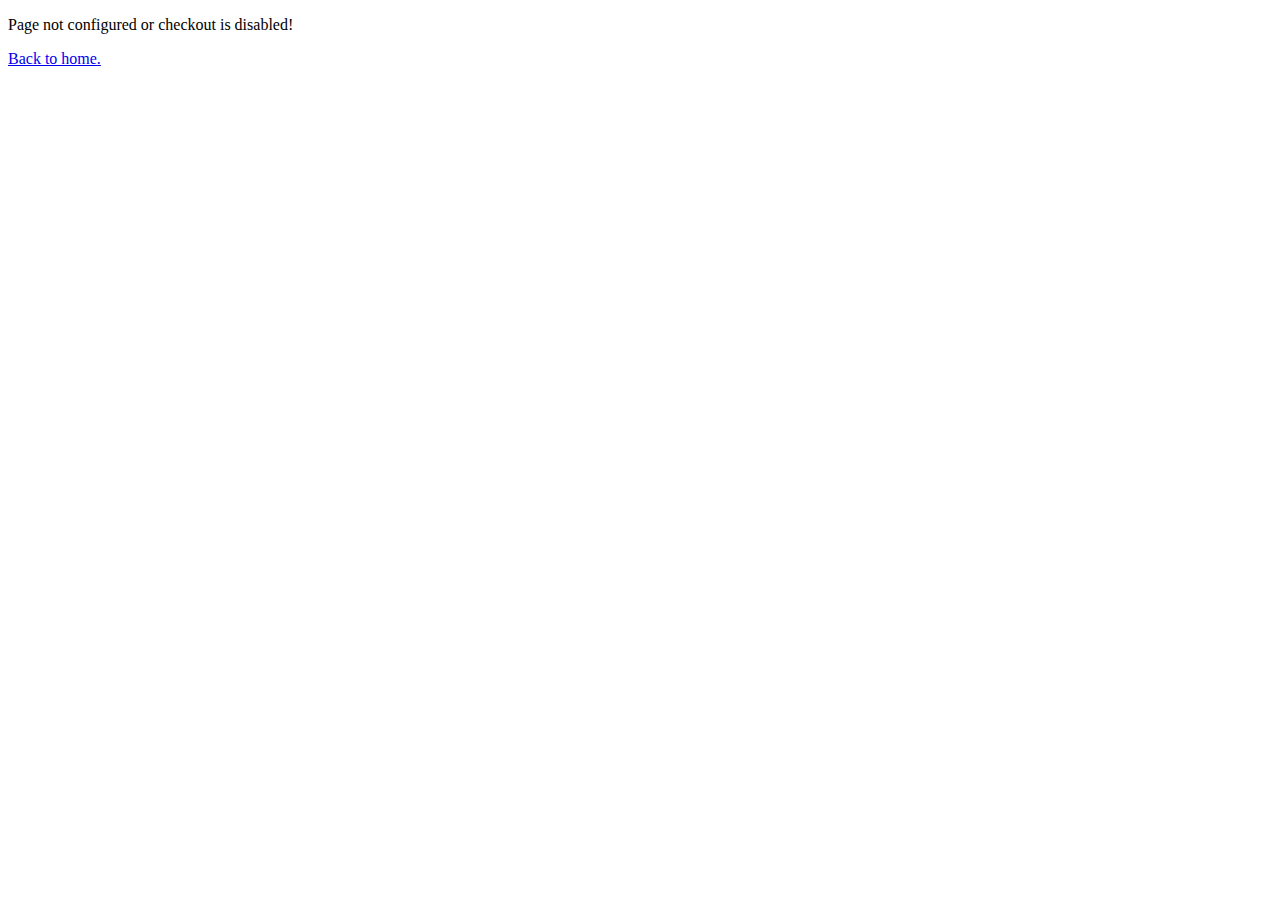
<file: checkout/index.html>
<!DOCTYPE html>
<html lang="en">
<head>
    <meta charset="UTF-8">
    <meta http-equiv="X-UA-Compatible" content="IE=edge">
    <meta name="viewport" content="width=device-width, initial-scale=1.0">
    <title>Error! Pixelated Story</title>
</head>

<body>
    <p>Page not configured or checkout is disabled!</p>
    <a href="/">Back to home.</a>
</body>
</html>
</file>
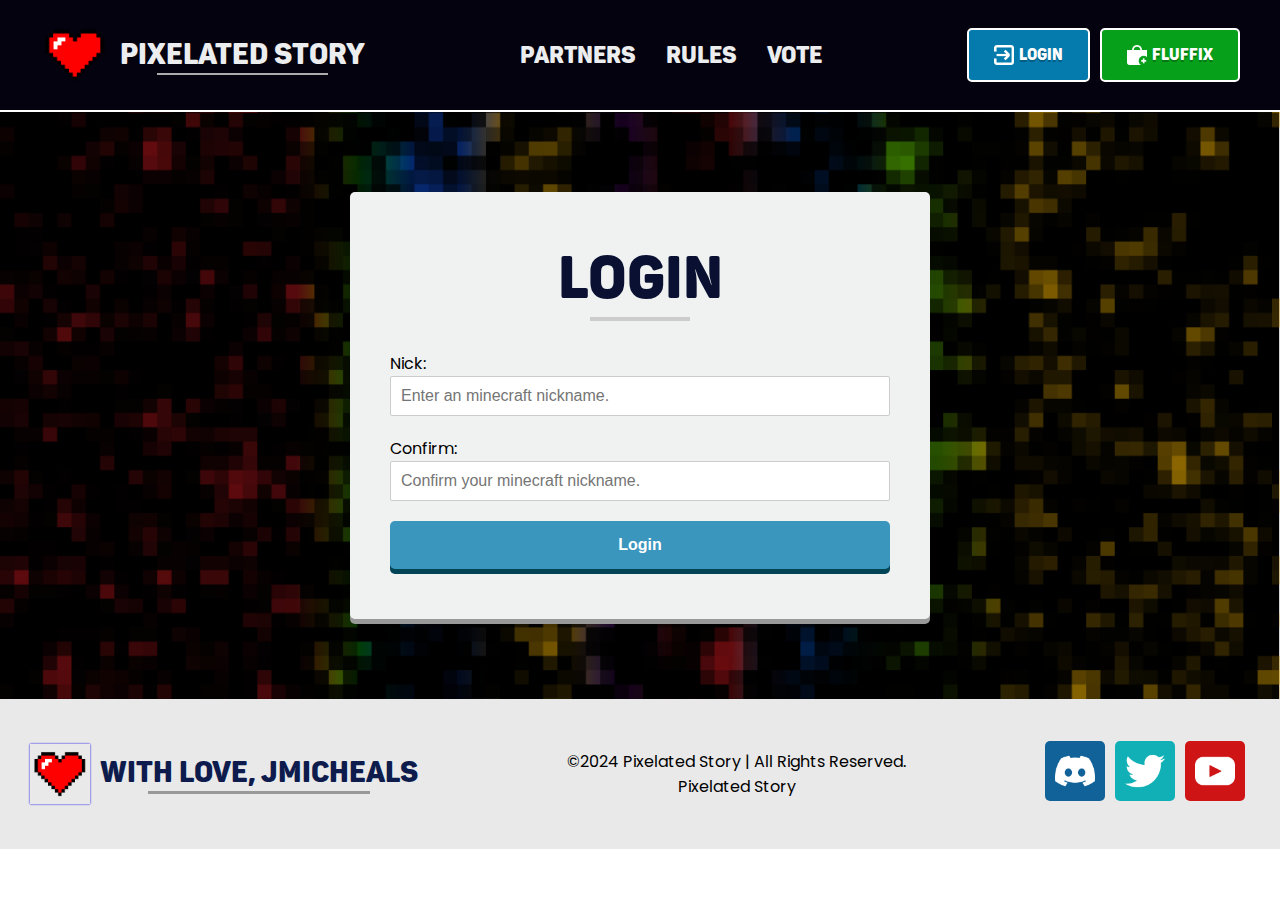
<file: login/index.html>
<!DOCTYPE html>
<html lang="en">
<head>
    <!--=== Default Tags ===-->
    <meta charset="UTF-8">
    <title>Pixelated Story </title>
    <meta http-equiv="X-UA-Compatible" content="IE=edge">
    <meta name="viewport" content="width=device-width, initial-scale=1.0">
    <link rel="shortcut icon" href="https://raw.githubusercontent.com/superboopp/PixelatedStory/refs/heads/main/Images/pixelatedstory.png" type="image/x-icon">

    <!--=== Stylesheets ===-->
    <link rel="stylesheet" href="/CSS/Base.css">
    <link rel="stylesheet" href="/CSS/Pages/Forms.css">
    <link rel="stylesheet" href="/CSS/Sections/Play.css">
    <link rel="stylesheet" href="/CSS/Sections/Footer.css">
    <link rel="stylesheet" href="/CSS/Sections/Navbar.css">
    <link rel="stylesheet" href="/CSS/Classes/Framework.css">

    <!--=== Social Profile ===-->
    <meta property="og:title" content="Pixelated Story | ♥">
    <meta property="og:description" content="Welcome to Pixelated Story | Let’s Build Something Amazing Together.">
    <meta property="og:thumbnail" content="https://media.discordapp.net/attachments/1048350277310361600/1379284144231546980/PixelatedStory_Banner_v3.png?ex=683fadf5&is=683e5c75&hm=3a45d07a925fa9d49e8f59cd5027e43c1f8294627f6ae6f41ee618495e6146c9&=&format=webp&quality=lossless&width=1425&height=747">

    <!--=== SEO ===-->
    <meta name="description" content="Welcome to Pixelated Story | Let’s Build Something Amazing Together.">
    <meta name="keywords" content="pixelated, minecraft shop, minecraft server, pixelated minecraft server">
    <meta name="author" content="Pixelated"> <!--=== Github: Henry8K ===--> 
    <meta name="robots" content="index, follow"> <!--=== Robots indexing ===-->
    <meta name="googlebot" content="index, follow"> <!--=== Robots indexing ===-->
    <link rel="canonical" href="https://pixelatedstory.com"> <!--=== Enter your URL here ===-->
</head>

<body>
    <!--=== Navigation Bar ===-->
    <nav class="nav">
        <div class="nav-logo flex">
            <img src="/Images/pixelatedstory.png" alt="Minecket server logo" width="70px" height="70px">
            <h1>Pixelated Story</h1> 
        </div>

        <div class="nav-list flex">
            <a class="nav-item-1" href="/"><span>Home</span></a> 
            <a class="nav-item-2" href="/partnership"><span>Partners</span></a>
            <a class="nav-item-3" href="/rules"><span>Rules</span></a>
            <a class="nav-item-4" href="https://discord.gg/pixelatedstory"><span>Discord</span></a> 
            <a class="nav-item-5" href="https://minecraftpocket-servers.com/"><span>Vote</span></a>
        </div>

        <div class="flex">
            <a href="/login" class="nav-btn btn-login flex">
                <img src="/Images/login.webp" alt="Login icon" width="20px" height="20px">
                <span>Login</span>
            </a>
            <a href="https://fluffix.host" class="nav-btn btn-sucess btn-cart flex">
                <img src="/Images/cart.webp" alt="Shopping cart icon" width="20px" height="20px">
                <span>Fluffix</span>
            </a>
        </div>
    </nav>

    <!--=== Navbar for mobile ===-->
    <section class="nav-mobile">
        <div class="nav-mobile-title flex">
            <div class="navbars-bars">
                <div class="bar bar-1"></div>
                <div class="bar bar-2"></div>
                <div class="bar bar-3"></div>
            </div>

            <div class="navbars-title flex">
                <img src="/Images/pixelatedstory.png" alt="Pixelated Community Logo" width="30px" height="30px">
                <h1>Pixelated</h1>
            </div>
        </div>

        <div class="nav-mobile-menu flex">
            <a href="/"><span>Home</span></a> 
            <a href="/partnership"><span>Partners</span></a>
            <a href="/rules"><span>Rules</span></a>
            <a href="https://discord.com/pixelatedstory"><span>Discord</span></a> 
            <a href="/login"><span>Login</span></a>
            <a href="https://fluffix.host"><span>Fluffix</span></a>
            <a href="https://minecraftpocket-servers.com/"><span>Vote</span></a>
        </div>
    </section>

    <!--=== Login Section ===-->
    <section class="login">
        <form id="login-form">
            <div class="login-form-content">
                <h2>Login</h2>
                <label for="nick">Nick:</label>
                <input type="text" id="nick" placeholder="Enter an minecraft nickname." required>

                <label for="confirm">Confirm:</label>
                <input type="text" id="confirm" placeholder="Confirm your minecraft nickname." required>                
                
                <button type="submit">Login</button>
            </div>
        </form>
    </section>

    <!--=== Footer Section ===-->
    <footer class="footer">
        <div class="footer-container flex">
            <div class="footer-credits">
                <div class="footer-credits-photo flex">
                    <a class="flex" title="Pixelated Story <3" href="https://github.com/Henry8K">
                        <img class="f-h" src="/Images/pixelatedstory.png" alt="PixelatedStory" width="50px" height="50px">
                        <h2>With love, Jmicheals</h2>
                    </a>
                </div>
            </div>
    
            <div class="footer-items">
                <span class="sp-1">©2024 Pixelated Story | All Rights Reserved.</span>
                <span class="sp-2">Minecraft is a trademark of Mojang and Pixelated Story is not affiliated with or officially endorsed by Mojang.</span>
                <span class="sp-3">Pixelated Story</span>
            </div>
    
            <div class="footer-socials flex">
                <a href="https://discord.gg/pixelatedstory" title="discord"><img class="discord-social" src="/Images/discord.webp" alt="discord logo" width="40px" height="40px"></a>
                <a href="https://twitter.com/pixelatedstory" title="twitter"><img class="twitter-social" src="/Images/twitter.webp" alt="twitter logo" width="40px" height="40px"></a>
                <a href="https://www.youtube.com/channel/UClELxusBYLfBGeEh6UIs6eQ" title="youtube"><img class="yt-social" src="/Images/youtube.webp" alt="youtube logo" width="40px" height="40px"></a>
            </div>
        </div>
    </footer>

    <script src="/JS/Login.js"></script>
    <script src="/JS/General.js"></script>
</body>
</html>
</file>
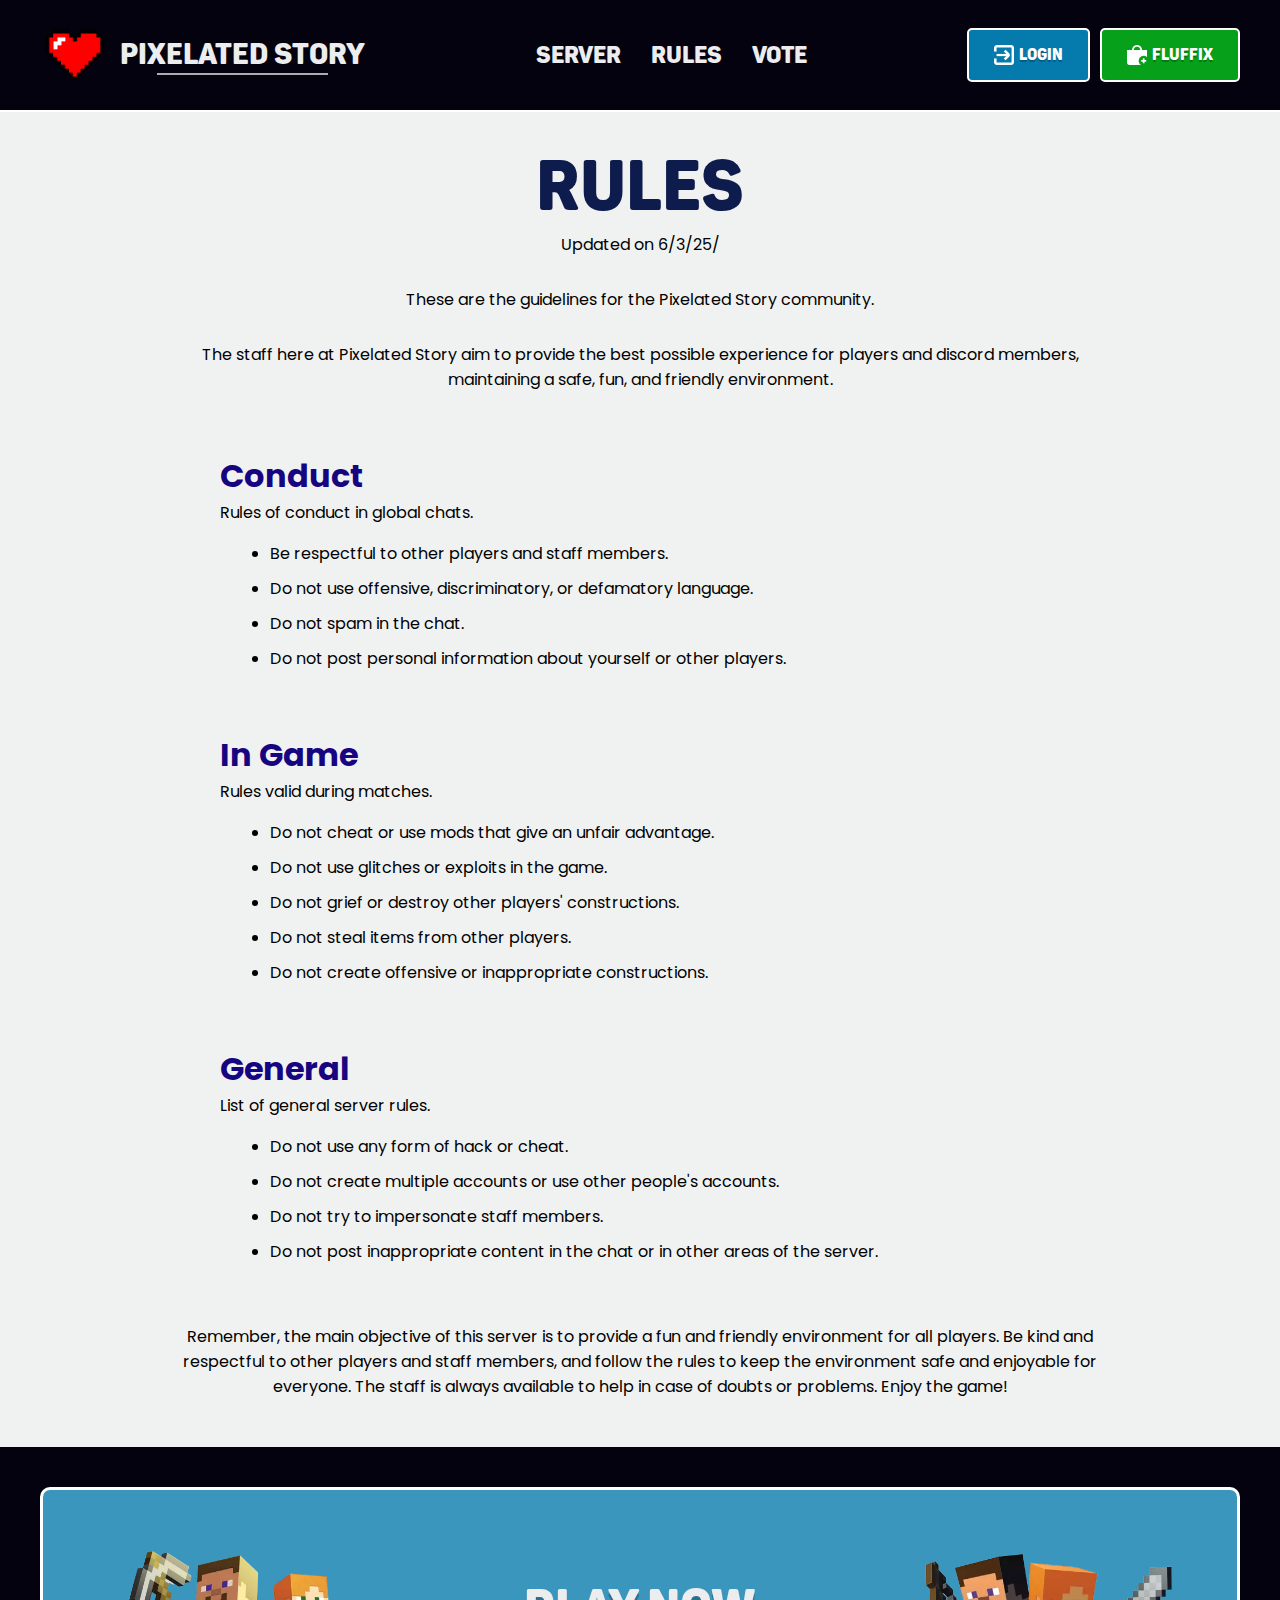
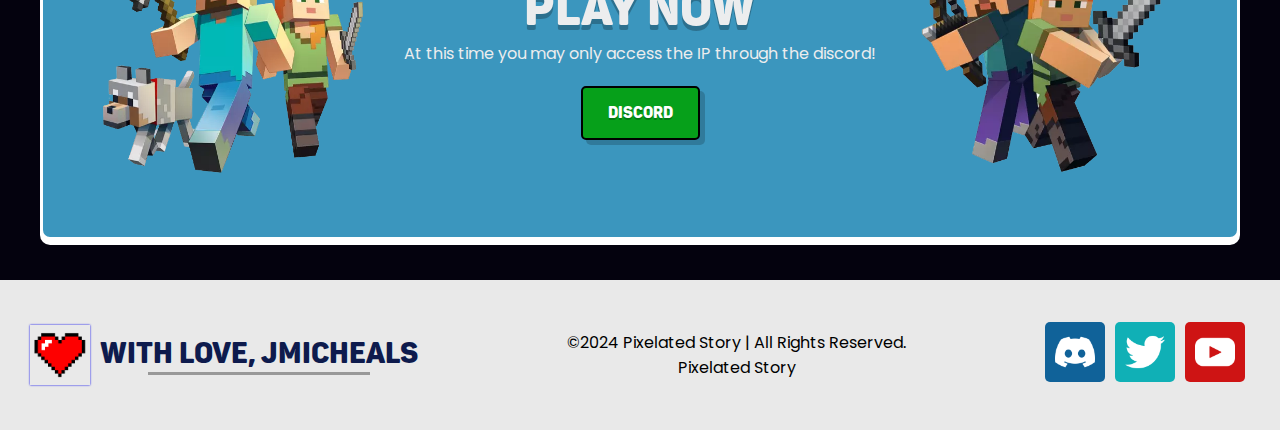
<file: rules/index.html>
<!DOCTYPE html>
<html lang="en">
<head>
    <!--=== Default Tags ===-->
    <meta charset="UTF-8">
    <title>Pixelated Story | Rules</title>
    <meta http-equiv="X-UA-Compatible" content="IE=edge">
    <meta name="viewport" content="width=device-width, initial-scale=1.0">
    <link rel="shortcut icon" href="https://raw.githubusercontent.com/superboopp/PixelatedStory/refs/heads/main/Images/pixelatedstory.png" type="image/x-icon">

    <!--== Stylesheets ===-->
    <link rel="stylesheet" href="/CSS/Base.css">
    <link rel="stylesheet" href="/CSS/Pages/Rules.css">
    <link rel="stylesheet" href="/CSS/Sections/Play.css">
    <link rel="stylesheet" href="/CSS/Sections/Footer.css">
    <link rel="stylesheet" href="/CSS/Sections/Navbar.css">
    <link rel="stylesheet" href="/CSS/Classes/Framework.css">
    
    <!--== Social Profile ===-->
    <meta property="og:title" content="Pixelated Story | Rules">
    <meta property="og:description" content="Welcome to Pixelated Story | Let’s Build Something Amazing Together.">
    <meta property="og:thumbnail" content="https://media.discordapp.net/attachments/1048350277310361600/1379284144231546980/PixelatedStory_Banner_v3.png?ex=683fadf5&is=683e5c75&hm=3a45d07a925fa9d49e8f59cd5027e43c1f8294627f6ae6f41ee618495e6146c9&=&format=webp&quality=lossless&width=1425&height=747">

    <!--== SEO ===-->
    <meta name="description" content="Welcome to Pixelated Story | Let’s Build Something Amazing Together.">
    <meta name="keywords" content="pixelated, minecraft shop, minecraft server, pixelated minecraft server">
    <meta name="author" content="Pixelated"> <!--=== Github: Henry8K ===--> 
    <meta name="robots" content="index, follow"> <!--=== Robots indexing ===-->
    <meta name="googlebot" content="index, follow"> <!--=== Robots indexing ===-->
    <link rel="canonical" href="https://pixelatedstory.com"> <!--=== Enter your URL here ===-->
</head>

<body>
    <!--=== Navigation Bar ===-->
    <nav class="nav">
        <div class="nav-logo flex">
            <img src="/Images/pixelatedstory.png" alt="Minecket server logo" width="70px" height="70px">
            <h1>Pixelated Story</h1> 
        </div>

        <div class="nav-list flex">
            <a class="nav-item-1" href="/"><span>Home</span></a> 
            <a class="nav-item-2" href="/server"><span>Server</span></a>
            <a class="nav-item-3" href="/rules"><span>Rules</span></a>
            <a class="nav-item-4" href="https://discord.gg/pixelatedstory"><span>Discord</span></a> 
            <a class="nav-item-5" href="https://minecraftpocket-servers.com/"><span>Vote</span></a>
        </div>

        <div class="flex">
            <a href="/login" class="nav-btn btn-login flex">
                <img src="/Images/login.webp" alt="Login icon" width="20px" height="20px">
                <span>Login</span>
            </a>
            <a href="https://fluffix.host" class="nav-btn btn-sucess btn-cart flex">
                <img src="/Images/cart.webp" alt="Shopping cart icon" width="20px" height="20px">
                <span>Fluffix</span>
            </a>
        </div>
    </nav>

    <!--=== Navbar for mobile ===-->
    <section class="nav-mobile">
        <div class="nav-mobile-title flex">
            <div class="navbars-bars">
                <div class="bar bar-1"></div>
                <div class="bar bar-2"></div>
                <div class="bar bar-3"></div>
            </div>

            <div class="navbars-title flex">
                <img src="/Images/pixelatedstory.png" alt="Pixelated Community Logo" width="30px" height="30px">
                <h1>Pixelated</h1>
            </div>
        </div>

        <div class="nav-mobile-menu flex">
            <a href="/"><span>Home</span></a> 
            <a href="/server"><span>Server</span></a>
            <a href="/rules"><span>Rules</span></a>
            <a href="https://discord.com/pixelatedstory"><span>Discord</span></a> 
            <a href="/login"><span>Login</span></a>
            <a href="https://fluffix.host"><span>Fluffix</span></a>
            <a href="https://minecraftpocket-servers.com/"><span>Vote</span></a>
        </div>
    </section>
    
    <!--=== Rule text ===-->
    <main class="main">
        <div class="rules-title">
            <h1>Rules</h1>
            <span>Updated on 6/3/25/<span>            

            <p>These are the guidelines for the Pixelated Story community.</p>
            <p>The staff here at Pixelated Story aim to provide the best possible experience for players and discord members, maintaining a safe, fun, and friendly environment.</p>            
        </div>

        <div class="rules-content">
            <h2>Conduct</h2>
            <span>Rules of conduct in global chats.</span>
            
            <ul>
                <li>Be respectful to other players and staff members.</li>
                <li>Do not use offensive, discriminatory, or defamatory language.</li>
                <li>Do not spam in the chat.</li>
                <li>Do not post personal information about yourself or other players.</li>
            </ul>            
        </div>

        <div class="rules-content">
            <h2>In Game</h2>
            <span>Rules valid during matches.</span>

            <ul>
                <li>Do not cheat or use mods that give an unfair advantage.</li>
                <li>Do not use glitches or exploits in the game.</li>
                <li>Do not grief or destroy other players' constructions.</li>
                <li>Do not steal items from other players.</li>
                <li>Do not create offensive or inappropriate constructions.</li>
            </ul>            
        </div>

        <div class="rules-content">
            <h2>General</h2>
            <span>List of general server rules.</span>

            <ul>
                <li>Do not use any form of hack or cheat.</li>
                <li>Do not create multiple accounts or use other people's accounts.</li>
                <li>Do not try to impersonate staff members.</li>
                <li>Do not post inappropriate content in the chat or in other areas of the server.</li>
            </ul>            
        </div>

        <div class="rules-end">
            <p>Remember, the main objective of this server is to provide a fun and friendly environment for all players. Be kind and respectful to other players and staff members, and follow the rules to keep the environment safe and enjoyable for everyone. The staff is always available to help in case of doubts or problems. Enjoy the game!</p>            
        </div>
    </main>

    <!--=== Play Section ===-->
    <section class="play">
        <div class="play-content flex">
            <div class="play-images play-img-1">
                <img src="/Images/steve-default.webp" alt="Image of a steve and alex">
            </div>

            <div class="play-text">
                <h1>Play now</h1>
                <p>At this time you may only access the IP through the discord!</p>
                <a class="btn btn-sucess" id="copy-btn" href="https://discord.gg/pixelatedstory">Discord</a>
                <span class="play-copy-alert" id="play-copy-alert" href="https://discord.gg/pixelatedstory">Opened</span>
            </div>

            <div class="play-images play-img-2">
                <img src="/Images/steve-swords.webp" alt="Pixelated Logo">
            </div>
        </div>
    </section>

    <!--=== Footer Section ===-->
    <footer class="footer">
        <div class="footer-container flex">
            <div class="footer-credits">
                <div class="footer-credits-photo flex">
                    <a class="flex" title="Pixelated Story <3" href="https://github.com/Henry8K">
                        <img class="f-h" src="/Images/pixelatedstory.png" alt="Pixelated" width="50px" height="50px">
                        <h2>With love, Jmicheals</h2>
                    </a>
                </div>
            </div>
    
            <div class="footer-items">
                <span class="sp-1">©2024 Pixelated Story | All Rights Reserved.</span>
                <span class="sp-2">Minecraft is a trademark of Mojang and Pixelated Story is not affiliated with or officially endorsed by Mojang.</span>
                <span class="sp-3">Pixelated Story</span>
            </div>
    
            <div class="footer-socials flex">
                <a href="https://discord.gg/pixelatedstory" title="discord"><img class="discord-social" src="/Images/discord.webp" alt="discord logo" width="40px" height="40px"></a>
                <a href="https://twitter.com/pixelatedstory" title="twitter"><img class="twitter-social" src="/Images/twitter.webp" alt="twitter logo" width="40px" height="40px"></a>
                <a href="https://www.youtube.com/channel/UClELxusBYLfBGeEh6UIs6eQ" title="youtube"><img class="yt-social" src="/Images/youtube.webp" alt="youtube logo" width="40px" height="40px"></a>
            </div>
        </div>
    </footer>
    
    <script src="/JS/Rules.js"></script>
    <script src="/JS/General.js"></script>
</body>
</html>
</file>
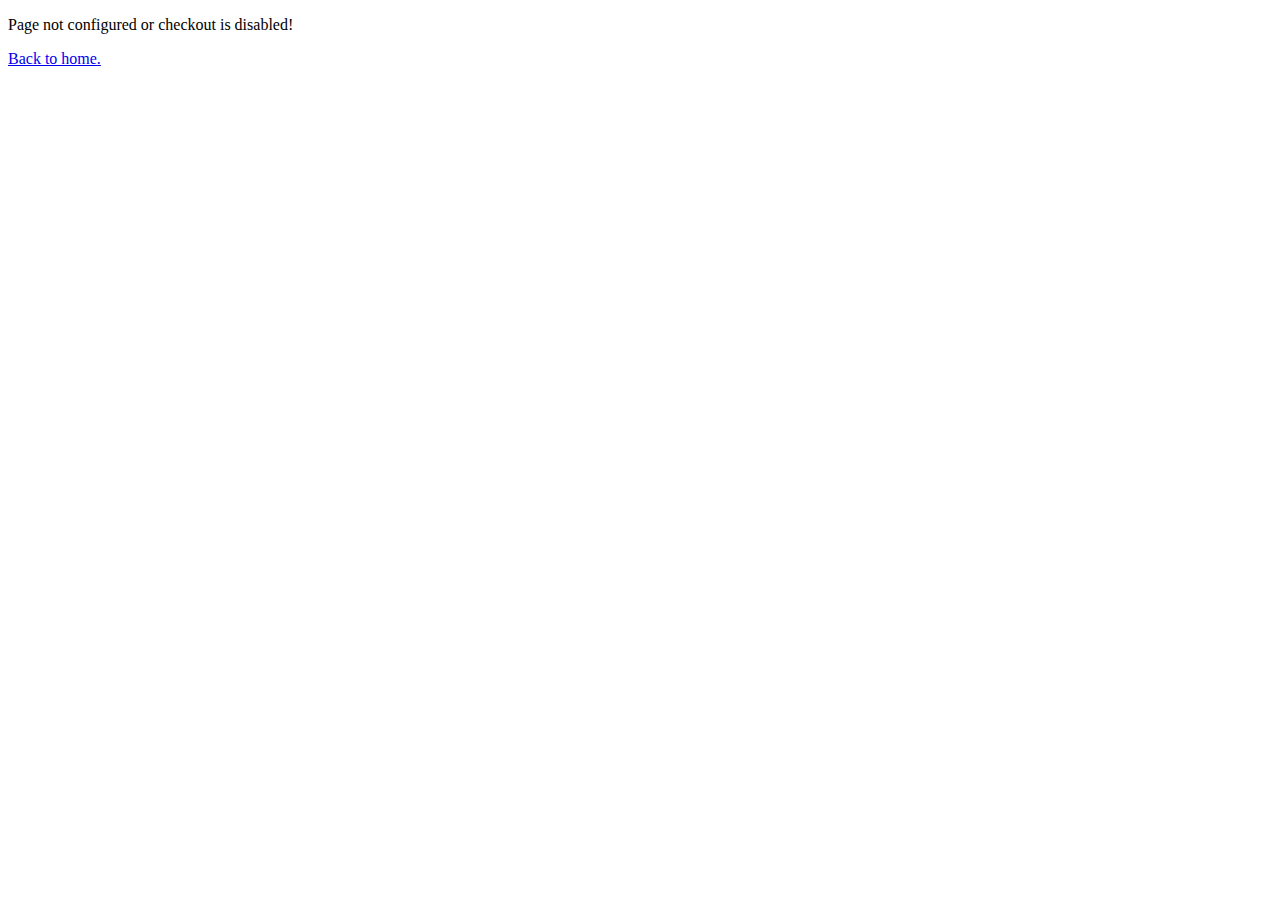
<file: HTML/Checkout.html>
<!DOCTYPE html>
<html lang="en">
<head>
    <meta charset="UTF-8">
    <meta http-equiv="X-UA-Compatible" content="IE=edge">
    <meta name="viewport" content="width=device-width, initial-scale=1.0">
    <title>Error! Pixelated Story</title>
</head>

<body>
    <p>Page not configured or checkout is disabled!</p>
    <a href="../index.html">Back to home.</a>
</body>
</html>
</file>
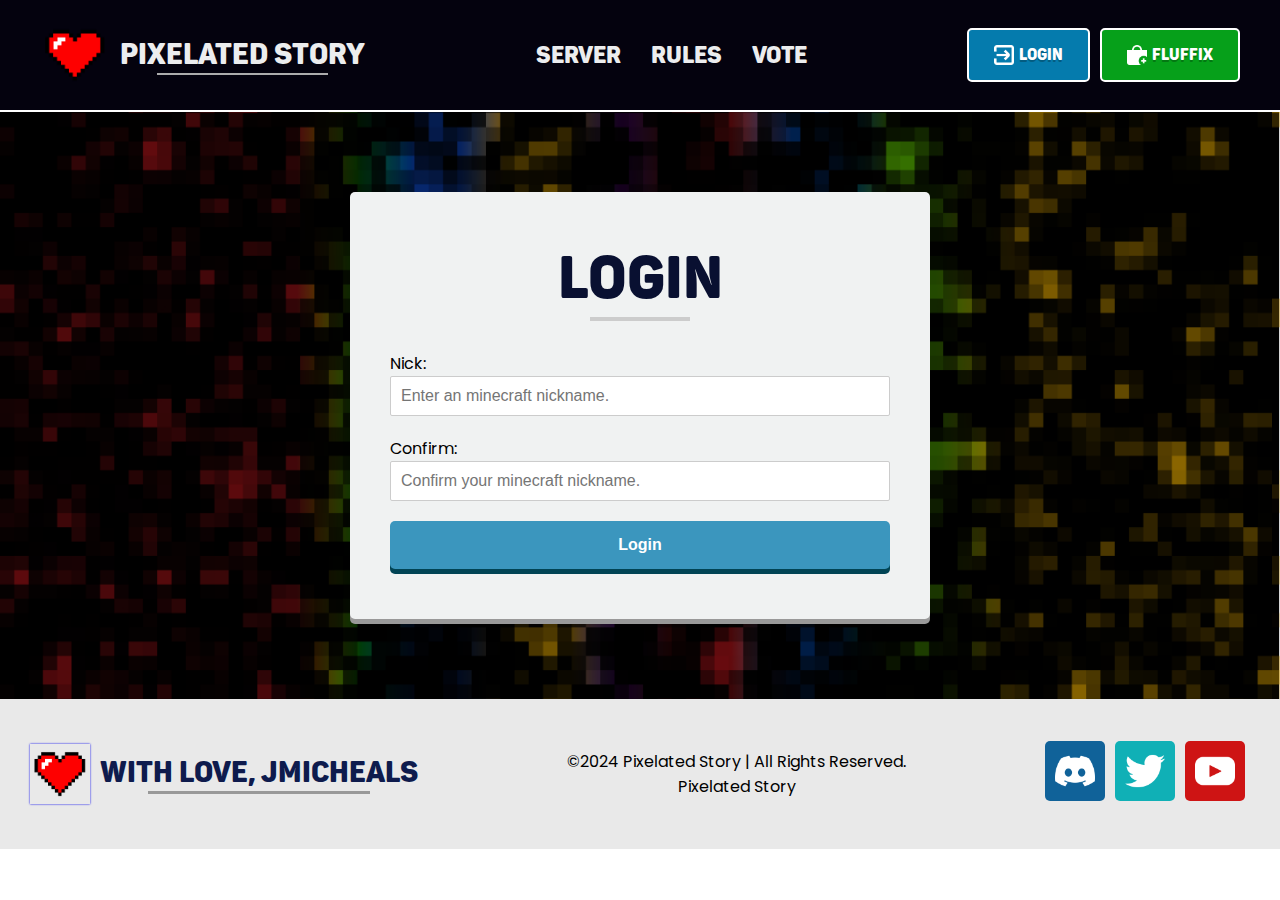
<file: HTML/Login.html>
<!DOCTYPE html>
<html lang="en">
<head>
    <!--=== Default Tags ===-->
    <meta charset="UTF-8">
    <title>Pixelated Story </title>
    <meta http-equiv="X-UA-Compatible" content="IE=edge">
    <meta name="viewport" content="width=device-width, initial-scale=1.0">
    <link rel="shortcut icon" href="https://raw.githubusercontent.com/superboopp/PixelatedStory/refs/heads/main/Images/pixelatedstory.png" type="image/x-icon">

    <!--=== Stylesheets ===-->
    <link rel="stylesheet" href="../CSS/Base.css">
    <link rel="stylesheet" href="../CSS/Pages/Forms.css">
    <link rel="stylesheet" href="../CSS/Sections/Play.css">
    <link rel="stylesheet" href="../CSS/Sections/Footer.css">
    <link rel="stylesheet" href="../CSS/Sections/Navbar.css">
    <link rel="stylesheet" href="../CSS/Classes/Framework.css">

    <!--=== Social Profile ===-->
    <meta property="og:title" content="Pixelated Story | ♥">
    <meta property="og:description" content="Welcome to Pixelated Story | Let’s Build Something Amazing Together.">
    <meta property="og:thumbnail" content="https://media.discordapp.net/attachments/1048350277310361600/1379284144231546980/PixelatedStory_Banner_v3.png?ex=683fadf5&is=683e5c75&hm=3a45d07a925fa9d49e8f59cd5027e43c1f8294627f6ae6f41ee618495e6146c9&=&format=webp&quality=lossless&width=1425&height=747">

    <!--=== SEO ===-->
    <meta name="description" content="Welcome to Pixelated Story | Let’s Build Something Amazing Together.">
    <meta name="keywords" content="pixelated, minecraft shop, minecraft server, pixelated minecraft server">
    <meta name="author" content="Pixelated"> <!--=== Github: Henry8K ===--> 
    <meta name="robots" content="index, follow"> <!--=== Robots indexing ===-->
    <meta name="googlebot" content="index, follow"> <!--=== Robots indexing ===-->
    <link rel="canonical" href="https://pixelatedstory.com"> <!--=== Enter your URL here ===-->
</head>

<body>
    <!--=== Navigation Bar ===-->
    <nav class="nav">
        <div class="nav-logo flex">
            <img src="../Images/pixelatedstory.png" alt="Minecket server logo" width="70px" height="70px">
            <h1>Pixelated Story</h1> 
        </div>

        <div class="nav-list flex">
            <a class="nav-item-1" href="../HTML/Index.html"><span>Home</span></a> 
            <a class="nav-item-2" href="../HTML/404.html"><span>Server</span></a>
            <a class="nav-item-3" href="../HTML/Rules.html"><span>Rules</span></a>
            <a class="nav-item-4" href="https://discord.gg/pixelatedstory"><span>Discord</span></a> 
            <a class="nav-item-5" href="https://minecraftpocket-servers.com/"><span>Vote</span></a>
        </div>

        <div class="flex">
            <a href="../HTML/Login.html" class="nav-btn btn-login flex">
                <img src="../Images/login.webp" alt="Login icon" width="20px" height="20px">
                <span>Login</span>
            </a>
            <a href="https://fluffix.host" class="nav-btn btn-sucess btn-cart flex">
                <img src="../Images/cart.webp" alt="Shopping cart icon" width="20px" height="20px">
                <span>Fluffix</span>
            </a>
        </div>
    </nav>

    <!--=== Navbar for mobile ===-->
    <section class="nav-mobile">
        <div class="nav-mobile-title flex">
            <div class="navbars-bars">
                <div class="bar bar-1"></div>
                <div class="bar bar-2"></div>
                <div class="bar bar-3"></div>
            </div>

            <div class="navbars-title flex">
                <img src="../Images/pixelatedstory.png" alt="Pixelated Community Logo" width="30px" height="30px">
                <h1>Pixelated</h1>
            </div>
        </div>

        <div class="nav-mobile-menu flex">
            <a href="../HTML/Index.html"><span>Home</span></a> 
            <a href="../HTML/404.html"><span>Server</span></a>
            <a href="../HTML/Rules.html"><span>Rules</span></a>
            <a href="https://discord.com/pixelatedstory"><span>Discord</span></a> 
            <a href="../HTML/Login.html"><span>Login</span></a>
            <a href="https://fluffix.host"><span>Fluffix</span></a>
            <a href="https://minecraftpocket-servers.com/"><span>Vote</span></a>
        </div>
    </section>

    <!--=== Login Section ===-->
    <section class="login">
        <form id="login-form">
            <div class="login-form-content">
                <h2>Login</h2>
                <label for="nick">Nick:</label>
                <input type="text" id="nick" placeholder="Enter an minecraft nickname." required>

                <label for="confirm">Confirm:</label>
                <input type="text" id="confirm" placeholder="Confirm your minecraft nickname." required>                
                
                <button type="submit">Login</button>
            </div>
        </form>
    </section>

    <!--=== Footer Section ===-->
    <footer class="footer">
        <div class="footer-container flex">
            <div class="footer-credits">
                <div class="footer-credits-photo flex">
                    <a class="flex" title="Pixelated Story <3" href="https://github.com/Henry8K">
                        <img class="f-h" src="../Images/pixelatedstory.png" alt="PixelatedStory" width="50px" height="50px">
                        <h2>With love, Jmicheals</h2>
                    </a>
                </div>
            </div>
    
            <div class="footer-items">
                <span class="sp-1">©2024 Pixelated Story | All Rights Reserved.</span>
                <span class="sp-2">Minecraft is a trademark of Mojang and Pixelated Story is not affiliated with or officially endorsed by Mojang.</span>
                <span class="sp-3">Pixelated Story</span>
            </div>
    
            <div class="footer-socials flex">
                <a href="https://discord.gg/pixelatedstory" title="discord"><img class="discord-social" src="../Images/discord.webp" alt="discord logo" width="40px" height="40px"></a>
                <a href="https://twitter.com/pixelatedstory" title="twitter"><img class="twitter-social" src="../Images/twitter.webp" alt="twitter logo" width="40px" height="40px"></a>
                <a href="https://www.youtube.com/channel/UClELxusBYLfBGeEh6UIs6eQ" title="youtube"><img class="yt-social" src="../Images/youtube.webp" alt="youtube logo" width="40px" height="40px"></a>
            </div>
        </div>
    </footer>

    <script src="../JS/Login.js"></script>
    <script src="../JS/General.js"></script>
</body>
</html>
</file>
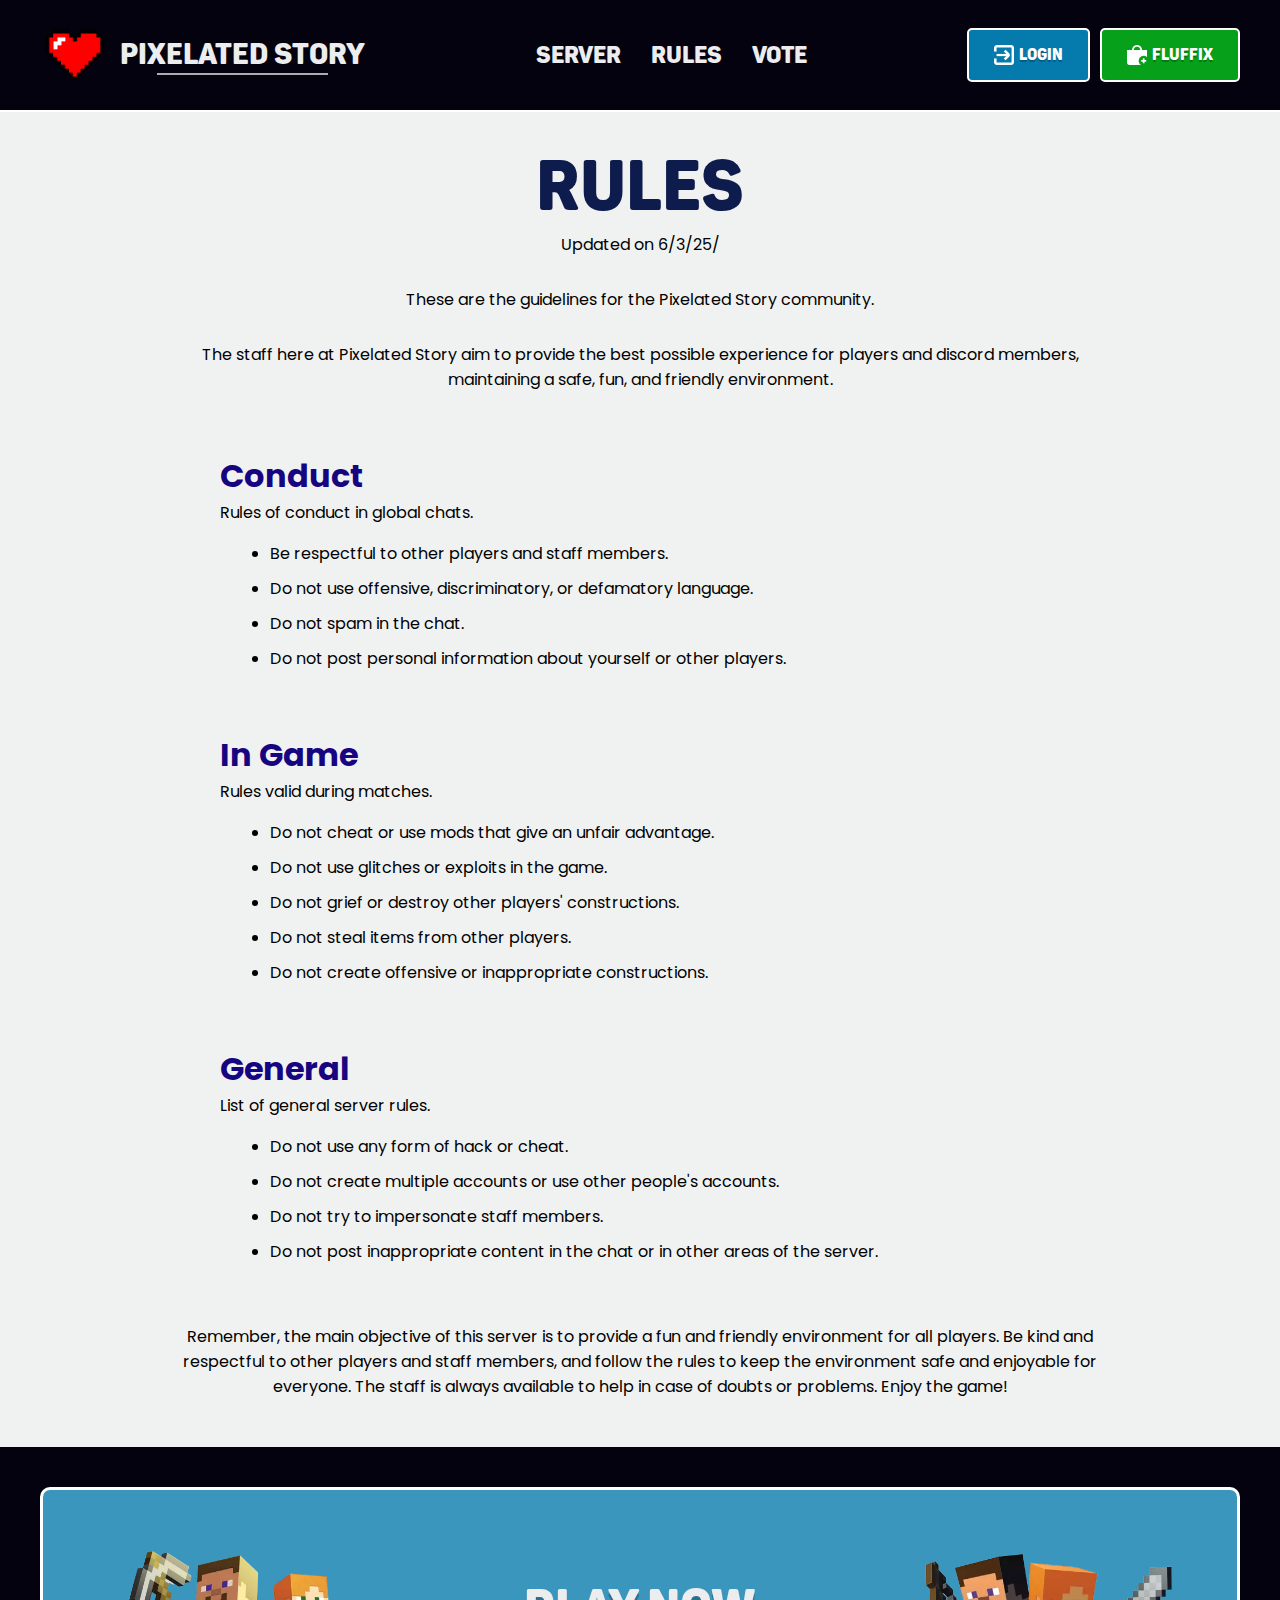
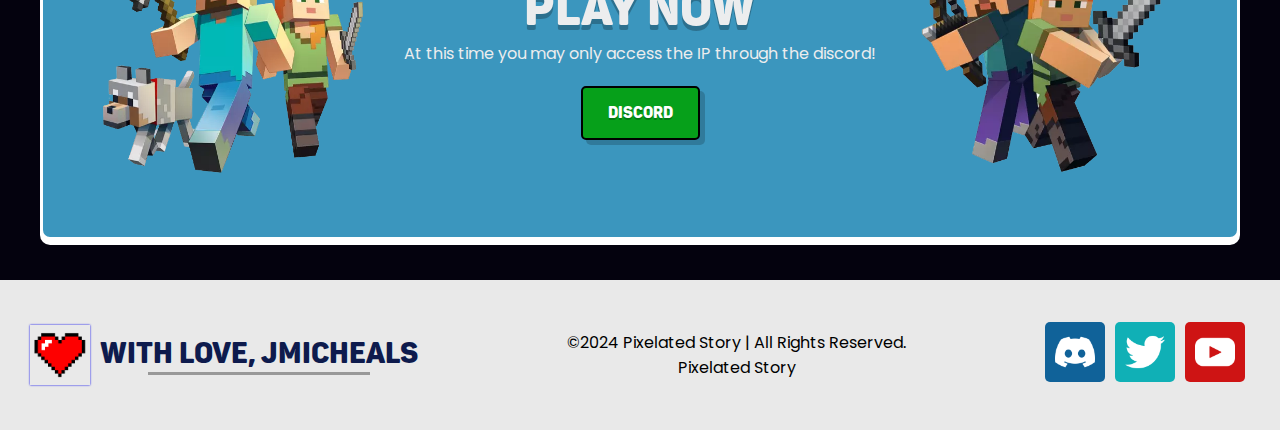
<file: HTML/Rules.html>
<!DOCTYPE html>
<html lang="en">
<head>
    <!--=== Default Tags ===-->
    <meta charset="UTF-8">
    <title>Pixelated Story | Rules</title>
    <meta http-equiv="X-UA-Compatible" content="IE=edge">
    <meta name="viewport" content="width=device-width, initial-scale=1.0">
    <link rel="shortcut icon" href="https://raw.githubusercontent.com/superboopp/PixelatedStory/refs/heads/main/Images/pixelatedstory.png" type="image/x-icon">

    <!--== Stylesheets ===-->
    <link rel="stylesheet" href="../CSS/Base.css">
    <link rel="stylesheet" href="../CSS/Pages/Rules.css">
    <link rel="stylesheet" href="../CSS/Sections/Play.css">
    <link rel="stylesheet" href="../CSS/Sections/Footer.css">
    <link rel="stylesheet" href="../CSS/Sections/Navbar.css">
    <link rel="stylesheet" href="../CSS/Classes/Framework.css">
    
    <!--== Social Profile ===-->
    <meta property="og:title" content="Pixelated Story | Rules">
    <meta property="og:description" content="Welcome to Pixelated Story | Let’s Build Something Amazing Together.">
    <meta property="og:thumbnail" content="https://media.discordapp.net/attachments/1048350277310361600/1379284144231546980/PixelatedStory_Banner_v3.png?ex=683fadf5&is=683e5c75&hm=3a45d07a925fa9d49e8f59cd5027e43c1f8294627f6ae6f41ee618495e6146c9&=&format=webp&quality=lossless&width=1425&height=747">

    <!--== SEO ===-->
    <meta name="description" content="Welcome to Pixelated Story | Let’s Build Something Amazing Together.">
    <meta name="keywords" content="pixelated, minecraft shop, minecraft server, pixelated minecraft server">
    <meta name="author" content="Pixelated"> <!--=== Github: Henry8K ===--> 
    <meta name="robots" content="index, follow"> <!--=== Robots indexing ===-->
    <meta name="googlebot" content="index, follow"> <!--=== Robots indexing ===-->
    <link rel="canonical" href="https://pixelatedstory.com"> <!--=== Enter your URL here ===-->
</head>

<body>
    <!--=== Navigation Bar ===-->
    <nav class="nav">
        <div class="nav-logo flex">
            <img src="../Images/pixelatedstory.png" alt="Minecket server logo" width="70px" height="70px">
            <h1>Pixelated Story</h1> 
        </div>

        <div class="nav-list flex">
            <a class="nav-item-1" href="../HTML/Index.html"><span>Home</span></a> 
            <a class="nav-item-2" href="../HTML/Server.html"><span>Server</span></a>
            <a class="nav-item-3" href="../HTML/Rules.html"><span>Rules</span></a>
            <a class="nav-item-4" href="https://discord.gg/pixelatedstory"><span>Discord</span></a> 
            <a class="nav-item-5" href="https://minecraftpocket-servers.com/"><span>Vote</span></a>
        </div>

        <div class="flex">
            <a href="../HTML/Login.html" class="nav-btn btn-login flex">
                <img src="../Images/login.webp" alt="Login icon" width="20px" height="20px">
                <span>Login</span>
            </a>
            <a href="https://fluffix.host" class="nav-btn btn-sucess btn-cart flex">
                <img src="../Images/cart.webp" alt="Shopping cart icon" width="20px" height="20px">
                <span>Fluffix</span>
            </a>
        </div>
    </nav>

    <!--=== Navbar for mobile ===-->
    <section class="nav-mobile">
        <div class="nav-mobile-title flex">
            <div class="navbars-bars">
                <div class="bar bar-1"></div>
                <div class="bar bar-2"></div>
                <div class="bar bar-3"></div>
            </div>

            <div class="navbars-title flex">
                <img src="../Images/pixelatedstory.png" alt="Pixelated Community Logo" width="30px" height="30px">
                <h1>Pixelated</h1>
            </div>
        </div>

        <div class="nav-mobile-menu flex">
            <a href="../HTML/Index.html"><span>Home</span></a> 
            <a href="../HTML/404.html"><span>Server</span></a>
            <a href="../HTML/Rules.html"><span>Rules</span></a>
            <a href="https://discord.com/pixelatedstory"><span>Discord</span></a> 
            <a href="../HTML/Login.html"><span>Login</span></a>
            <a href="https://fluffix.host"><span>Fluffix</span></a>
            <a href="https://minecraftpocket-servers.com/"><span>Vote</span></a>
        </div>
    </section>
    
    <!--=== Rule text ===-->
    <main class="main">
        <div class="rules-title">
            <h1>Rules</h1>
            <span>Updated on 6/3/25/<span>            

            <p>These are the guidelines for the Pixelated Story community.</p>
            <p>The staff here at Pixelated Story aim to provide the best possible experience for players and discord members, maintaining a safe, fun, and friendly environment.</p>            
        </div>

        <div class="rules-content">
            <h2>Conduct</h2>
            <span>Rules of conduct in global chats.</span>
            
            <ul>
                <li>Be respectful to other players and staff members.</li>
                <li>Do not use offensive, discriminatory, or defamatory language.</li>
                <li>Do not spam in the chat.</li>
                <li>Do not post personal information about yourself or other players.</li>
            </ul>            
        </div>

        <div class="rules-content">
            <h2>In Game</h2>
            <span>Rules valid during matches.</span>

            <ul>
                <li>Do not cheat or use mods that give an unfair advantage.</li>
                <li>Do not use glitches or exploits in the game.</li>
                <li>Do not grief or destroy other players' constructions.</li>
                <li>Do not steal items from other players.</li>
                <li>Do not create offensive or inappropriate constructions.</li>
            </ul>            
        </div>

        <div class="rules-content">
            <h2>General</h2>
            <span>List of general server rules.</span>

            <ul>
                <li>Do not use any form of hack or cheat.</li>
                <li>Do not create multiple accounts or use other people's accounts.</li>
                <li>Do not try to impersonate staff members.</li>
                <li>Do not post inappropriate content in the chat or in other areas of the server.</li>
            </ul>            
        </div>

        <div class="rules-end">
            <p>Remember, the main objective of this server is to provide a fun and friendly environment for all players. Be kind and respectful to other players and staff members, and follow the rules to keep the environment safe and enjoyable for everyone. The staff is always available to help in case of doubts or problems. Enjoy the game!</p>            
        </div>
    </main>

    <!--=== Play Section ===-->
    <section class="play">
        <div class="play-content flex">
            <div class="play-images play-img-1">
                <img src="../Images/steve-default.webp" alt="Image of a steve and alex">
            </div>

            <div class="play-text">
                <h1>Play now</h1>
                <p>At this time you may only access the IP through the discord!</p>
                <a class="btn btn-sucess" id="copy-btn" href="https://discord.gg/pixelatedstory">Discord</a>
                <span class="play-copy-alert" id="play-copy-alert" href="https://discord.gg/pixelatedstory">Opened</span>
            </div>

            <div class="play-images play-img-2">
                <img src="../Images/steve-swords.webp" alt="Pixelated Logo">
            </div>
        </div>
    </section>

    <!--=== Footer Section ===-->
    <footer class="footer">
        <div class="footer-container flex">
            <div class="footer-credits">
                <div class="footer-credits-photo flex">
                    <a class="flex" title="Pixelated Story <3" href="https://github.com/Henry8K">
                        <img class="f-h" src="../Images/pixelatedstory.png" alt="Pixelated" width="50px" height="50px">
                        <h2>With love, Jmicheals</h2>
                    </a>
                </div>
            </div>
    
            <div class="footer-items">
                <span class="sp-1">©2024 Pixelated Story | All Rights Reserved.</span>
                <span class="sp-2">Minecraft is a trademark of Mojang and Pixelated Story is not affiliated with or officially endorsed by Mojang.</span>
                <span class="sp-3">Pixelated Story</span>
            </div>
    
            <div class="footer-socials flex">
                <a href="https://discord.gg/pixelatedstory" title="discord"><img class="discord-social" src="../Images/discord.webp" alt="discord logo" width="40px" height="40px"></a>
                <a href="https://twitter.com/pixelatedstory" title="twitter"><img class="twitter-social" src="../Images/twitter.webp" alt="twitter logo" width="40px" height="40px"></a>
                <a href="https://www.youtube.com/channel/UClELxusBYLfBGeEh6UIs6eQ" title="youtube"><img class="yt-social" src="../Images/youtube.webp" alt="youtube logo" width="40px" height="40px"></a>
            </div>
        </div>
    </footer>
    
    <script src="../JS/Rules.js"></script>
    <script src="../JS/General.js"></script>
</body>
</html>
</file>
<file: CSS/Base.css>
@import url('https://fonts.googleapis.com/css2?family=Poppins:ital,wght@0,100;0,200;0,300;0,400;0,500;0,600;0,700;0,800;0,900;1,100;1,200;1,300;1,400;1,500;1,600;1,700;1,800;1,900&display=swap');

@font-face {
	font-family: 'Panton';
	src: url(../Fonts/Panton.ttf);
}

body {
    margin: 0;
    padding: 0;
    font-family: 'Poppins', sans-serif;
    box-sizing: border-box;
}
</file>
<file: CSS/Pages/Forms.css>
@import url(../Components/Palette.css);

.login form {
    background-color: var(--primary-bc);
    border-radius: 5px;
    box-shadow: 0px 5px 0px #999;
    padding: 40px;
    max-width: 500px;
}

.login h2 {
    color: #091031;
    font-size: 60px;
    text-align: center;
    font-family: 'Panton';
    margin: 10px 0px 30px 0px;
    text-transform: uppercase;
}

.login h2::after {
    content: '';
    display: block;
    width: 20%;
    height: 4px;
    background-color: #ccc;
    margin: 0 auto;
}

.login input {
    border-radius: 2px;
    border: 1px solid #ccc;
    box-sizing: border-box;
    font-size: 16px;
    padding: 10px;
    margin-bottom: 20px;
    width: 100%;
    outline: none;
}

.login button {
    display: inline-block;
    background-color: #3b96be;
    border: none;
    border-radius: 5px;
    color: #fff;
    font-weight: 600;
    cursor: pointer;
    font-size: 16px;
    padding: 15px 25px;
    transition: background-color 0.3s ease;
    width: 100%;
    margin-bottom: 10px;
    box-shadow: 0px 5px 0px #014455;
}

.login button:hover {
    background-color: #30729e;
}

.login a {
    margin: 0;
    width: 100%;
}

.login {
    padding: 5em 10em;
    display: flex;
    align-items: center;
    justify-content: center;
    background-size: cover;
    background-position: center;
    background-repeat: no-repeat;
    background-image: url(../Components/background.webp);
}

@media screen and (min-width: 319px) and (max-width: 1000px) {

    .login {
        padding: 50px 0px;
    }

    .login form {
        width: 80%;
        padding: 20px;
    }

    .login h2 {
        font-size: 50px;
    }
}
</file>
<file: CSS/Sections/Play.css>
@import url(../Components/Palette.css);

.play {
	padding: 40px;
	display: flex;
	text-align: center;
	flex-direction: column;
	justify-content: center;
	color: var(--secondary-tc);
	background-color: var(--secondary-bc);
}

.play-content {
	padding: 40px 50px;
	border-radius: 10px;
	background-color: var(--tertiary-bc);
	border: 3px solid white;
	justify-content: space-between;
	box-shadow: 0px 5px 0px #ffffff;
}

.play-text {
	margin: 20px;
}

.play-text a {
	cursor: pointer;
	margin: 2px solid white;
	box-shadow: 5px 5px 0px #0000002f;
}

.play-text p {
	margin: 0px 0px 10px 0px;
}

.play-content h1 {
	margin: 0;
	font-size: 50px;
	font-family: 'Panton';
	text-transform: uppercase;
	text-shadow: 0px 4.5px 0px #00000040;
}

.play-images img {
	width: 280px;
	height: 260px;
}

.play-copy-alert {
	right: 20px;
	bottom: 20px;
	padding: 20px;
	display: none;
	position: fixed;
	border-radius: 4px;
	text-transform: uppercase;
	border: 2px solid #090909;
	box-shadow: 0px 3px 0px #090909;
	font-family: 'Panton', sans-serif;
	background-color: var(--sucess-button-bc);
	text-shadow: 0px 1.5px 0px rgb(0 0 0 / 25%);
}

.play-copy-alert.show {
	opacity: 1;
	display: block;
}

@media screen and (min-width: 320px) and (max-width: 999px) {
	.play img {
		display: none;
	}

	.play {
		padding: 20px 20px 30px 25px;
	}

	.play-content {
		padding: 20px 15px;
	}

	@media screen and (min-width: 375px) {
		.play-content {
			display: flex;
			flex-direction: column;
			justify-content: center;
			align-items: center;
		}

		.play img {
			display: block;
		}

		.play-img-2 {
			display: none;
		}
	}

	@media screen and (min-width: 767px) {
		.play {
			padding: 50px;
		}

		.play-content {
			padding: 30px;
		}
	}
}

@media screen and (min-width: 1000px) and (max-width: 1300px) {
    .play-text {
        margin: 0;
    }
}
</file>
<file: CSS/Sections/Footer.css>
@import url(../Components/Palette.css);

.footer {
	padding: 30px;
	background-color: #e9e9e9;
}

.footer-container {
	justify-content: space-between;
}

.footer-credits {
	margin: 0px 15px 0px 0px;
}

.footer-credits-photo img {
	width: 60px;
	height: 60px;
	margin-right: 10px;
	box-shadow: 0px 0px 2px;
}

.footer-credits-photo h2 {
	font-size: 30px;
	font-family: 'Panton';
	color: var(--primary-tc);
	text-transform: uppercase;
}

.footer-credits a {
	text-decoration: none;
}

.footer-credits-photo h2::after {
	width: 70%;
	content: '';
	height: 3px;
	display: block;
	margin: 0 auto;
	background-color: #999999;
}

.footer-items {
	display: flex;
	text-align: center;
	align-items: center;
	flex-direction: column;
	justify-content: center;
    margin: 20px;
}

.footer-socials img {
	margin: 5px;
	padding: 10px;
	border-radius: 5px;
}

.discord-social {
	background-color: #106299;
}

.twitter-social {
	background-color: #10b0b6;
}

.yt-social {
	background-color: #ce1414;
}

@media screen and (min-width: 320px) and (max-width: 999px) {    
    .footer {
        padding: 30px;
    }

    .footer-items {
        margin: 20px 0px;
    }
    
    .footer-container {
        display: flex;
        flex-direction: column;
        justify-content: center;
    }

    @media screen and (min-width: 425px) {  
        .footer {
            padding: 20px;
        }
    }

    @media screen and (min-width: 768px) {
        .sp-2 {
            display: none;
        }        

        .footer-container {
            display: flex;
            justify-content: space-between;
            flex-direction: row;
        }

        .footer-socials img {
            width: 30px;
            height: 30px;
        }

        .footer-items {
            margin: 20px;
        }
    }
}

@media screen and (min-width: 1000px) and (max-width: 1300px) {
    .sp-2 {
        display: none;
    }
}
</file>
<file: CSS/Sections/Navbar.css>
@import url(../Components/Animations.css);
@import url(../Components/Palette.css);

.nav {
	display: flex;
	align-items: center;
	justify-content: space-between;
	padding: 20px 40px;
	border-bottom: 2px solid white;
	font-family: 'Panton', sans-serif !important;
	background-color: var(--secondary-bc);
}

.nav-list a {
	padding: 15px;
	font-size: 24px;
	text-decoration: none;
	text-transform: uppercase;
	color: var(--secondary-tc);
}

.nav-list a:hover {
	border-radius: 5px;
	color: var(--primary-tc);
	background-color: #ffffff;
}

.nav-btn:hover {
	transform: translateY(-5px);
}

.nav-logo {
	cursor: pointer;
}

.nav-logo h1 {
	color: var(--secondary-tc);
	margin: 10px;
	font-size: 30px;
	text-transform: uppercase;
}

.nav-logo h1::after {
	content: '';
	width: 70%;
	height: 2px;
	margin: auto;
	display: block;
	background-color: #acacac;
}

.nav-list {
	display: flex;
	justify-content: center;
}

.nav-btn {
	border-radius: 5px;
	padding: 15px 25px;
	text-decoration: none;
	text-transform: uppercase;
	border: 2px solid white;
	color: var(--secondary-tc);
	text-shadow: 0px 1.5px 0px #00000040;
	transition: .4s ease-in-out;
}

.nav-btn span {
	margin-left: 5px;
	color: var(--primary-button-tc);
}

.btn-login {
	background-color: var(--primary-button-bc);
}

.btn-sucess {
	margin-left: 10px;
}

@media only screen and (min-width: 320px) and (max-width: 999px) {
	.nav {
		display: none;
	}

	.nav-mobile {
		color: var(--secondary-tc);
		background-color: var(--secondary-bc);
	}

	.nav-mobile-title {
		font-family: 'Panton';
		padding: 5px 15px;
		justify-content: space-between;
		text-transform: uppercase;
	}

	.nav-mobile-title img {
		margin-right: 5px;
	}

	.navbars-bars {
		display: flex;
		flex-direction: column;
		align-items: center;
		justify-content: center;
		cursor: pointer;
	}

	.bar {
		width: 28px;
		height: 3px;
		background-color: white;
		margin: 3px;
		transition: all 0.3s ease-in-out;
	}

	.nav-mobile-menu {
		display: none !important;
		animation-duration: 0.5s;
		animation-fill-mode: forwards;
		padding: 20px 0px;
		border-top: 2px solid #fff;
		border-bottom: 2px solid #fff;
	}

	.nav-mobile-menu.active {
        display: flex !important;
		flex-direction: column;
		align-items: center;
		animation-name: slideDown;
		animation-duration: 0.65s;
		margin: 0;
	}

	.nav-mobile-menu a,
	.nav-mobile-especial a {
		font-family: 'Panton';
		color: var(--secondary-tc);
		text-decoration: none;
		padding: 15px 0px;
		width: 100%;
		text-align: center;
		text-transform: uppercase;
		margin: 5px 0px;
	}

	.nav-mobile-menu a:hover {
		color: var(--primary-tc);
		background-color: var(--primary-bc);
	}

	.navbars-bars.active > .bar-2 {
		width: 60%;
		margin-left: -15%;
	}

	.navbars-bars.active > .bar-3 {
		width: 40%;
		margin-left: -35%;
	}
}

@media only screen and (min-width: 1000px) {
    .nav-mobile {
        display: none;
    }

    .m-mobile-title {
        display: none;
    }
}

@media only screen and (min-width: 1000px) and (max-width: 1329px) {

    .nav-item-4 {
        display: none;
    }
    
    .nav-item-1 {
        display: none;
    }
}
</file>
<file: CSS/Classes/Framework.css>
@import url(../Components/Palette.css);

/* =======  MAIN BASE ======= */

.flex {
	display: flex;
	align-items: center;
}

/* ======= BUTTONS ======= */

.btn {
	display: inline-block;
	padding: 15px 25px;
	margin: 10px;
	text-decoration: none;
	text-transform: uppercase;
	border-radius: 5px;
	text-shadow: 0px 1.5px 0px #00000040;
	border: 2px solid white;
	text-align: center;
	font-family: 'Panton';
	border: 2px solid black;
	cursor: pointer;
}

.btn-primary {
	color: var(--primary-button-tc);
	background-color: var(--primary-button-bc);
}

.btn-sucess {
	color: var(--sucess-button-tc);
	background-color: var(--sucess-button-bc);
}

.btn-alert {
	color: var(--alert-button-tc);
	background-color: var(--alert-button-bc);
	text-shadow: none;
}

.btn-outline {
	color: black;
	text-shadow: none;
}

.btn-dark {
	color: var(--secondary-tc);
	background-color: black;
}

.btn:hover {
	filter: brightness(80%);
}

.btn-dark:hover {
	color: black;
	background-color: transparent;
	text-shadow: none;
}

.btn-outline:hover {
	filter: brightness(100%);
	color: var(--secondary-tc);
	background-color: black;
}

/* ======= CARDS ======= */

.card {
	display: flex;
	flex-direction: column;
	width: 290px;
	background-color: #fff;
	border: 2px solid #707070;
	border-radius: 5px;
	justify-content: space-between;
}

.card-icon img {
	width: 40px;
	height: 40px;
}

.card-image img {
	width: 100%;
	height: auto;
}

.card-content {
	padding: 20px;
}

.card-content h2 {
	margin: 0;
}

.card-content p {
	margin: 0;
}

/* ======= ACCORDIONS ======= */

.news-primary {
	border-left: 7px solid #08adff;
	background-color: #9eeaf9;
	box-shadow: 0px 7px 0px #08adff;
}

.news-alert {
	border-left: 7px solid #c09207;
	background-color: #ffc107;
	box-shadow: 0px 7px 0px #c09207;
}

.news-secondary {
	border-left: 7px solid #9c9c9c;
	background-color: #d4d4dc;
	box-shadow: 0px 7px 0px #9c9c9c;
}
</file>
<file: CSS/Pages/Rules.css>
@import url(../Components/Palette.css);

.main {
    padding: 2em 10em;
    background-color: var(--primary-bc);
}

.main h1 {
    margin: 0;
    font-family: 'Panton';
    text-transform: uppercase;
    font-size: 70px;
    color: var(--primary-tc);
}

.main li {
    margin: 10px;
}

.rules-title {
    text-align: center;
}

.rules-title p {
    margin: 30px;
}

.rules-content {
    margin: 60px;
}

.rules-content h2 {
    margin: 0;
    font-size: calc(100% * 2);
    color: #160480;
}

.rules-end {
    text-align: center;
}

@media screen and (min-width: 320px) and (max-width: 1000px) {
    .main {
        padding: 30px 15px;
    }

    .rules-content {
        margin: 10px;
    }

    .main h1 {
        font-size: 60px;
    }

    .rules-end {
        margin: 30px 0px;
        padding: 20px;
    }

    @media screen and (min-width: 767px) {
        .main {
            padding: 30px 50px;
        }

        .main h1 {
            font-size: 80px;
        }

        .rules-end {
            padding: 0;
        }
    }
}
</file>
